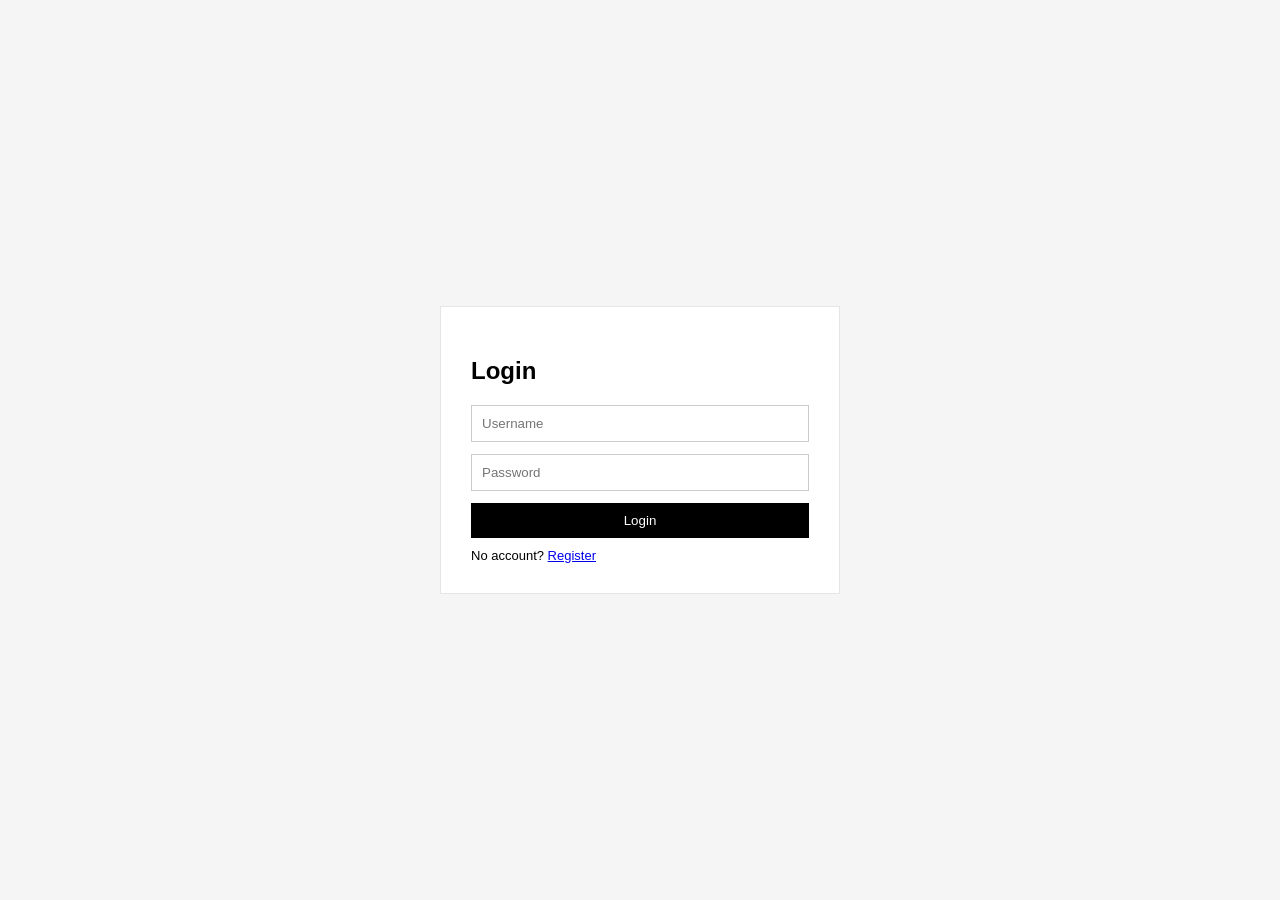
<file: frontend/index.html>
<!DOCTYPE html>
<html>

<head>
    <link rel="stylesheet" href="css/style.css">
</head>

<body>
  <div class="container">
    <h2>Login</h2>
    <div id="message"></div>

    <form id="loginForm">
      <input type="text" id="username" placeholder="Username" required>
      <input type="password" id="password" placeholder="Password" required>
      <button type="submit">Login</button>
    </form>

    <div class="link">
      No account? <a href="register.html">Register</a>
    </div>
  </div>

  <script src="js/auth.js"></script>
</body>


</html>
</file>
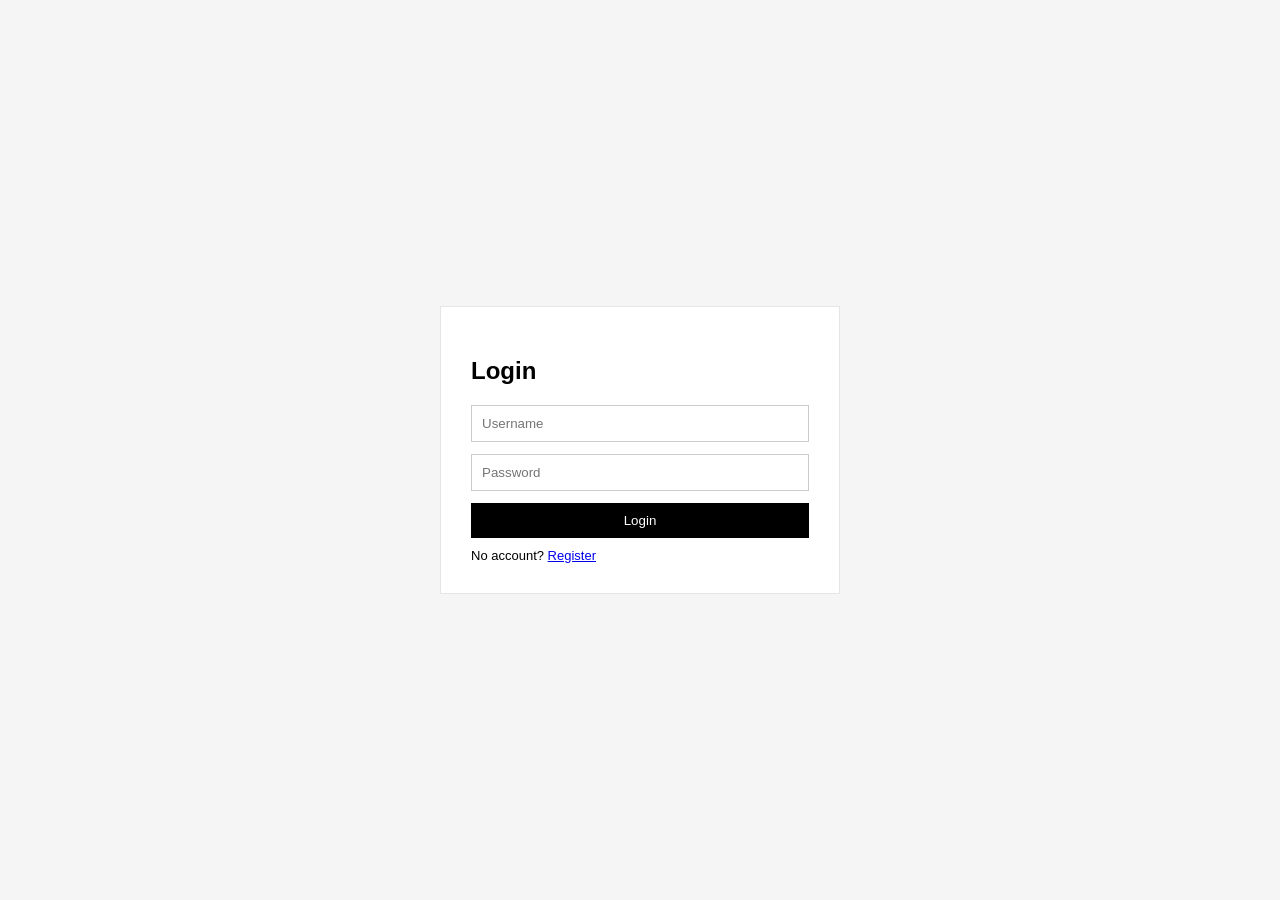
<file: frontend/dashboard.html>
<!DOCTYPE html>
<html>

<head>
    <link rel="stylesheet" href="css/style.css">
</head>

<body>
  <div class="dashboard-container">
    <h2>Dashboard</h2>
    <button onclick="logout()">Logout</button>

    <h3>Create Task</h3>
    <input type="text" id="title" placeholder="Title">
    <input type="text" id="description" placeholder="Description">
    <select id="status">
      <option value="pending">Pending</option>
      <option value="in_progress">In Progress</option>
      <option value="completed">Completed</option>
    </select>
    <button onclick="createTask()">Add Task</button>

    <h3>Your Tasks</h3>
    <ul id="taskList"></ul>
  </div>

  <script src="js/auth.js"></script>
  <script src="js/tasks.js"></script>
</body>


</html>
</file>
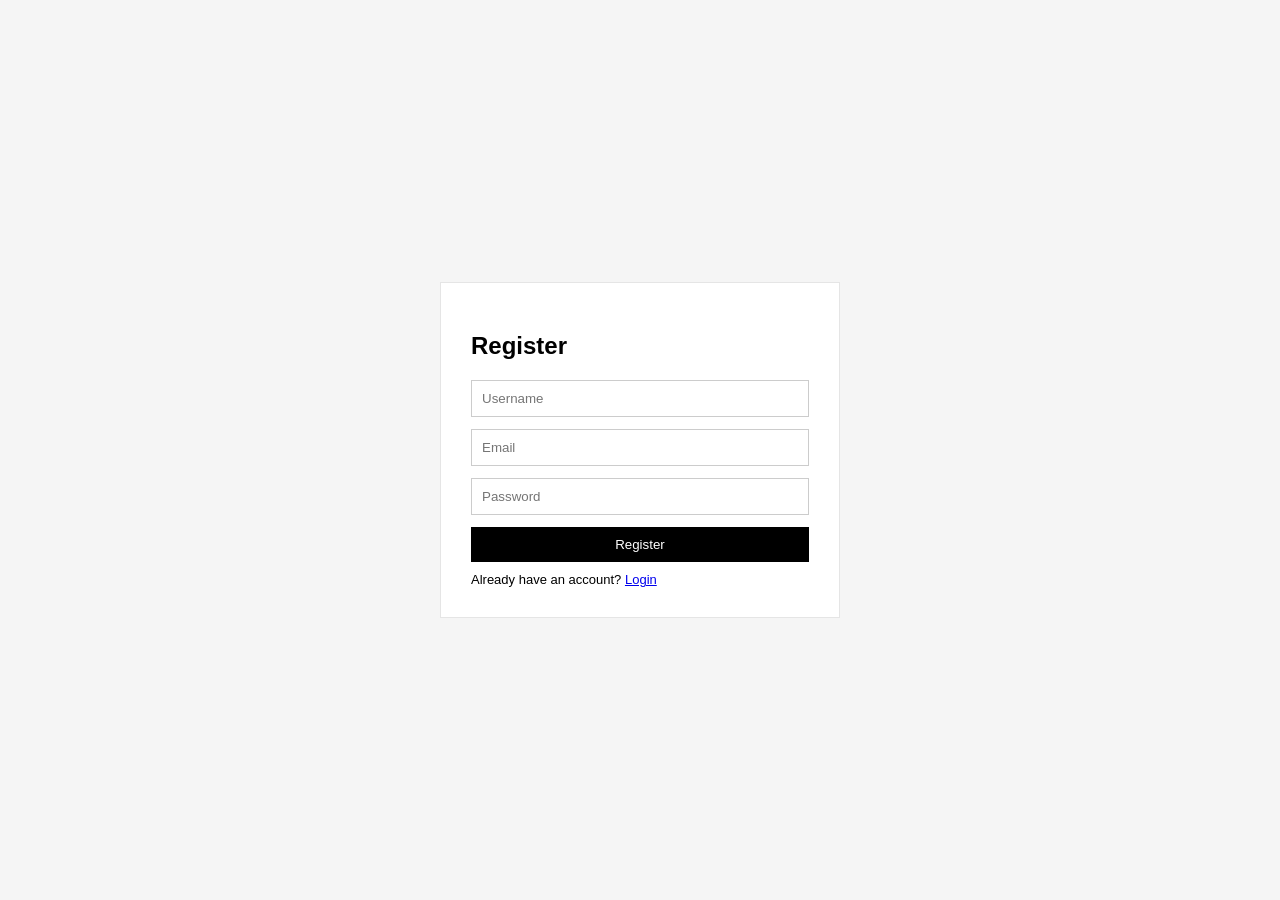
<file: frontend/register.html>
<!DOCTYPE html>
<html>

<head>
    <link rel="stylesheet" href="css/style.css">
</head>

<body>
  <div class="container">
    <h2>Register</h2>
    <div id="message"></div>

    <form id="registerForm">
      <input type="text" id="username" placeholder="Username" required>
      <input type="email" id="email" placeholder="Email" required>
      <input type="password" id="password" placeholder="Password" required>
      <button type="submit">Register</button>
    </form>

    <div class="link">
      Already have an account? <a href="index.html">Login</a>
    </div>
  </div>

  <script src="js/auth.js"></script>
</body>


</html>
</file>
<file: frontend/css/style.css>
* {
    box-sizing: border-box;
    font-family: -apple-system, BlinkMacSystemFont, "Segoe UI", sans-serif;
}

body {
    margin: 0;
    background: #f5f5f5;
    display: flex;
    justify-content: center;
    align-items: center;
    min-height: 100vh;
}

.container,
.dashboard-container {
    background: #fff;
    border: 1px solid #e5e5e5;
    padding: 30px;
    width: 400px;
}

h2 {
    margin-bottom: 20px;
    font-weight: 600;
}

input,
select {
    width: 100%;
    padding: 10px;
    margin-bottom: 12px;
    border: 1px solid #ccc;
}

input:focus {
    outline: none;
    border: 1px solid #000;
}

button {
    width: 100%;
    padding: 10px;
    background: #000;
    color: #fff;
    border: none;
    cursor: pointer;
}

button:hover {
    background: #222;
}

.link {
    margin-top: 10px;
    font-size: 13px;
}

.message {
    padding: 8px;
    margin-bottom: 10px;
    background: #eee;
    border: 1px solid #000;
    font-size: 13px;
}

.task-item {
    display: flex;
    justify-content: space-between;
    padding: 8px 0;
    border-bottom: 1px solid #eee;
}
</file>
